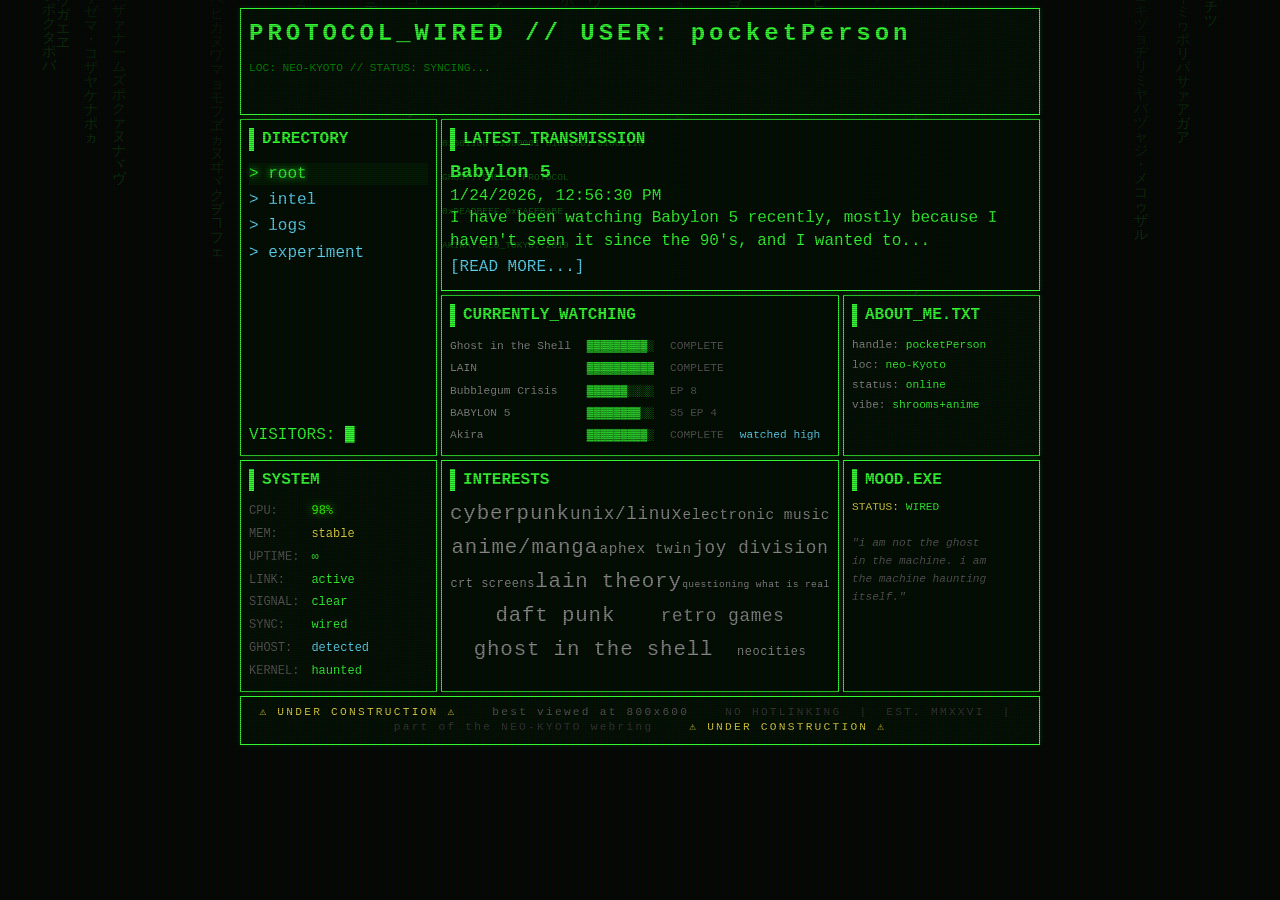
<file: index.html>
<!DOCTYPE html>
<html lang="en">

<head>
  <meta charset="UTF-8">
  <meta name="viewport" content="width=device-width, initial-scale=1.0">
  <title>POCKET DIMENSION</title>
  <link href="css/style.css" rel="stylesheet" type="text/css" media="all">
  <link href="css/index.css" rel="stylesheet" type="text/css" media="all">
</head>

<body data-log-path="logs/log.json">
  <!-- Matrix Rain Background -->
  <canvas id="matrix-canvas"></canvas>

  <!-- CRT Monitor Effects -->
  <div class="crt-overlay"></div>

  <div class="bento-container">
    <header class="card noise">
      <h1
        class="glitch neon-pulse"
        data-text="PROTOCOL_WIRED // USER: pocketPerson"
      >
        PROTOCOL_WIRED // USER: pocketPerson
      </h1>
      <p class="status-bar">
        LOC: NEO-KYOTO // STATUS: <span class="blink">SYNCING...</span>
      </p>
      <div class="timezone-class" id="timezone-container">
        <!-- Timezones will be dynamically inserted here -->
      </div>
    </header>

    <nav class="card hologram">
      <h2>DIRECTORY</h2>
      <div class="navDiv">
        <ul>
          <li><a class="chromatic nav-active" href="./">> root</a></li>
          <li><a class="chromatic" href="intel/">> intel</a></li>
          <li><a class="chromatic" href="logs/">> logs</a></li>
          <li><a class="chromatic" href="experiment/">> experiment</a></li>
        </ul>
      </div>
      <div class="nav-footer">
        <p>
          VISITORS: <span class="views terminal-cursor"></span>
        </p>
      </div>
    </nav>

    <main class="card distortion">
      <div class="data-stream">
        <div class="data-line">01001100 01000001 01001001 01001110</div>
        <div class="data-line">GHOST::SHELL::PROTOCOL</div>
        <div class="data-line">0xDEADBEEF 0xCAFEBABE</div>
        <div class="data-line">AKIRA::NEO_TOKYO::2019</div>
      </div>
      <h2>LATEST_TRANSMISSION</h2>
      <h3 id="title">placeholder title</h3>
      <p id="date">current day</p>
      <p id="content">placeholder text</p>
      <a href="logs/" class="neon-pulse">[READ MORE...]</a>
    </main>

    <div class="card wide-box hologram">
      <h2>CURRENTLY_WATCHING</h2>
      <div class="watch-list" id="watching-content"></div>
    </div>

    <div class="card small-box noise">
      <h2>ABOUT_ME.TXT</h2>
      <p class="about-text" id="about-content"></p>
    </div>

    <div class="card small-box noise">
      <h2>SYSTEM</h2>
      <div class="system-card-body" id="system-content"></div>
    </div>

    <div class="card wide-box hologram">
      <h2>INTERESTS</h2>
      <div class="interests-list" id="interests-content"></div>
    </div>

    <div class="card small-box distortion">
      <h2>MOOD.EXE</h2>
      <p class="mood-text" id="mood-content"></p>
    </div>

    <div class="card noise footer-bar">
      <span class="blink text-warning">⚠ UNDER CONSTRUCTION ⚠</span>
      &nbsp;&nbsp; best viewed at 800x600 &nbsp;&nbsp;
      <span class="text-dimmer">NO HOTLINKING &nbsp;|&nbsp; EST. MMXXVI &nbsp;|&nbsp; part of the NEO-KYOTO webring</span>
      &nbsp;&nbsp; <span class="blink text-warning">⚠ UNDER CONSTRUCTION ⚠</span>
    </div>

  </div>
  <script src="code/script.js"></script>
  <script>
    document.addEventListener('DOMContentLoaded', () => {
      hitcount();
      updateTimezoneSlider();
      window.setInterval(updateTimezoneSlider, TIMEZONE_DELAY_MS);
      initMatrixRain();
      triggerRandomGlitch();
      mainPageLog();
      initProfile();
    });
  </script>
</body>

</html>
</file>
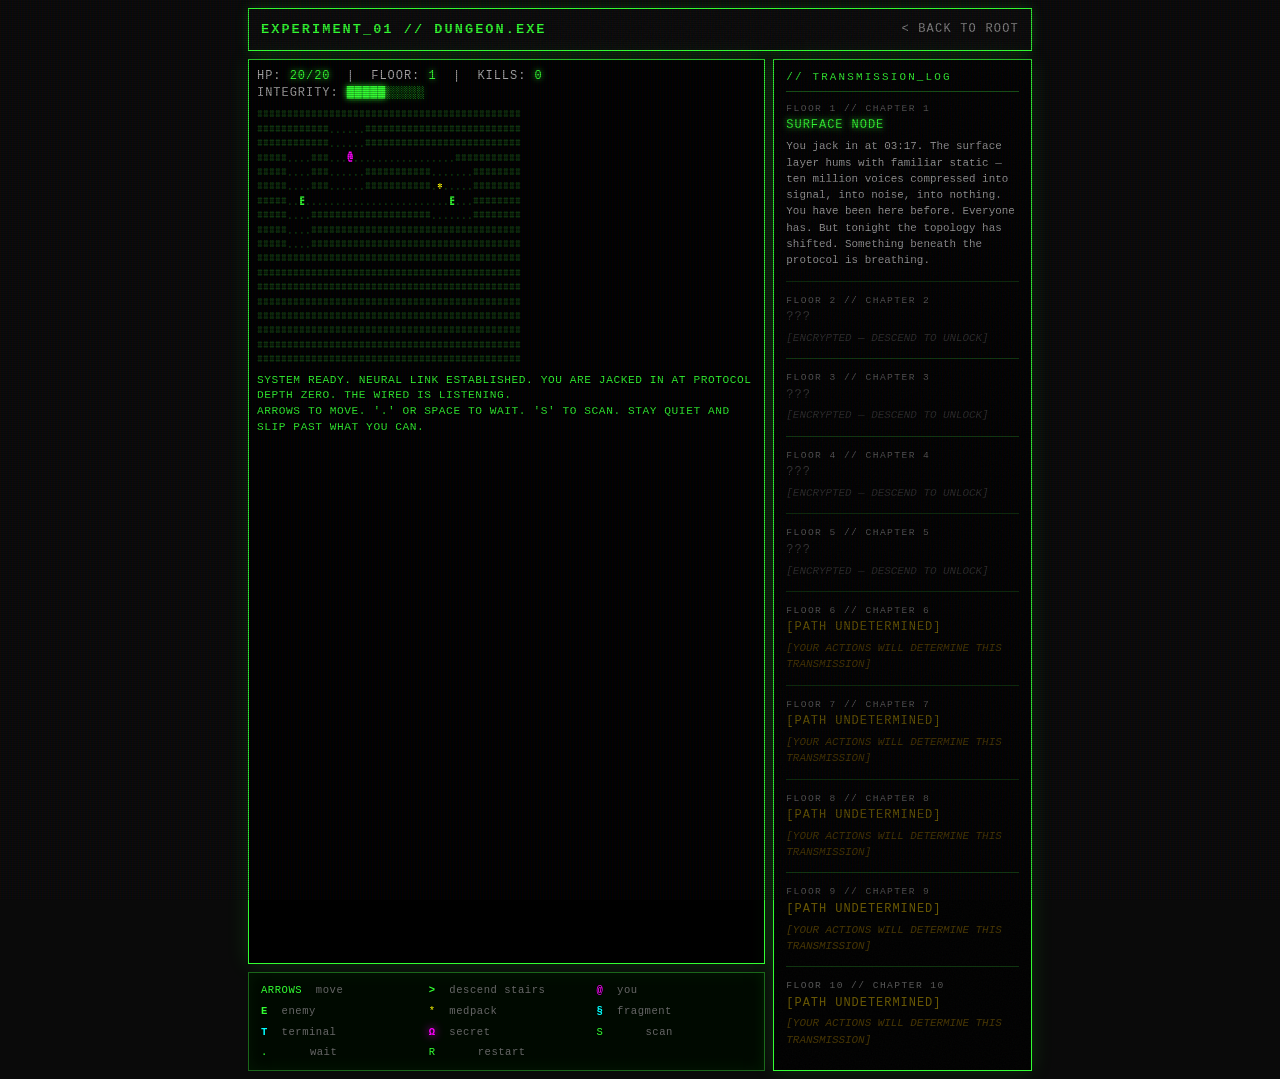
<file: experiment/index.html>
<!DOCTYPE html>
<html lang="en">

<head>
  <meta charset="UTF-8">
  <meta name="viewport" content="width=device-width, initial-scale=1.0">
  <title>POCKET DIMENSION // EXPERIMENT</title>
  <link rel="preconnect" href="https://fonts.googleapis.com">
  <link href="https://fonts.googleapis.com/css2?family=VT323&display=swap" rel="stylesheet">
  <link href="../css/style.css" rel="stylesheet" type="text/css" media="all">
  <link href="style.css" rel="stylesheet" type="text/css" media="all">
</head>

<body>
  <canvas id="matrix-canvas"></canvas>
  <div class="crt-overlay"></div>

  <div class="wrapper">
    <header class="noise">
      <h1
        class="glitch neon-pulse"
        data-text="EXPERIMENT_01 // DUNGEON.EXE"
      >EXPERIMENT_01 // DUNGEON.EXE</h1>
      <a class="chromatic" href="../">&lt; BACK TO ROOT</a>
    </header>

    <div class="main-row">
      <div class="game-panel">
        <div id="stats">
          HP: <span id="hp">20/20</span> &nbsp;|&nbsp;
          FLOOR: <span id="floor-count">1</span> &nbsp;|&nbsp;
          KILLS: <span id="kills">0</span><br>
          INTEGRITY: <span id="integrity-bar">█████░░░░░</span>
        </div>
        <pre id="game-map"></pre>
        <div id="log">SYSTEM READY. USE ARROW KEYS TO NAVIGATE.</div>
      </div>

      <div class="help-panel hologram">
        <div><span>ARROWS</span> &nbsp;move</div>
        <div><span class="help-stairs">&gt;</span> &nbsp;descend stairs</div>
        <div><span class="help-player">@</span> &nbsp;you</div>
        <div><span class="help-enemy">E</span> &nbsp;enemy</div>
        <div><span class="help-medpack">*</span> &nbsp;medpack</div>
        <div><span class="help-fragment">§</span> &nbsp;fragment</div>
        <div><span class="help-fragment">T</span> &nbsp;terminal</div>
        <div><span class="help-secret">Ω</span> &nbsp;secret</div>
        <div><span>S</span> &nbsp;scan</div>
        <div><span>.</span> &nbsp;wait</div>
        <div><span>R</span> &nbsp;restart</div>
      </div>

      <div class="story-panel noise" id="story-panel">
        <div class="story-header">// TRANSMISSION_LOG</div>
        <div id="story-chapters"></div>
      </div>
    </div>
  </div>

  <script src="../code/script.js"></script>
  <script>
    document.addEventListener('DOMContentLoaded', () => {
      initMatrixRain();
      triggerRandomGlitch();
    });
  </script>
  <script src="rogue.js"></script>
</body>

</html>
</file>
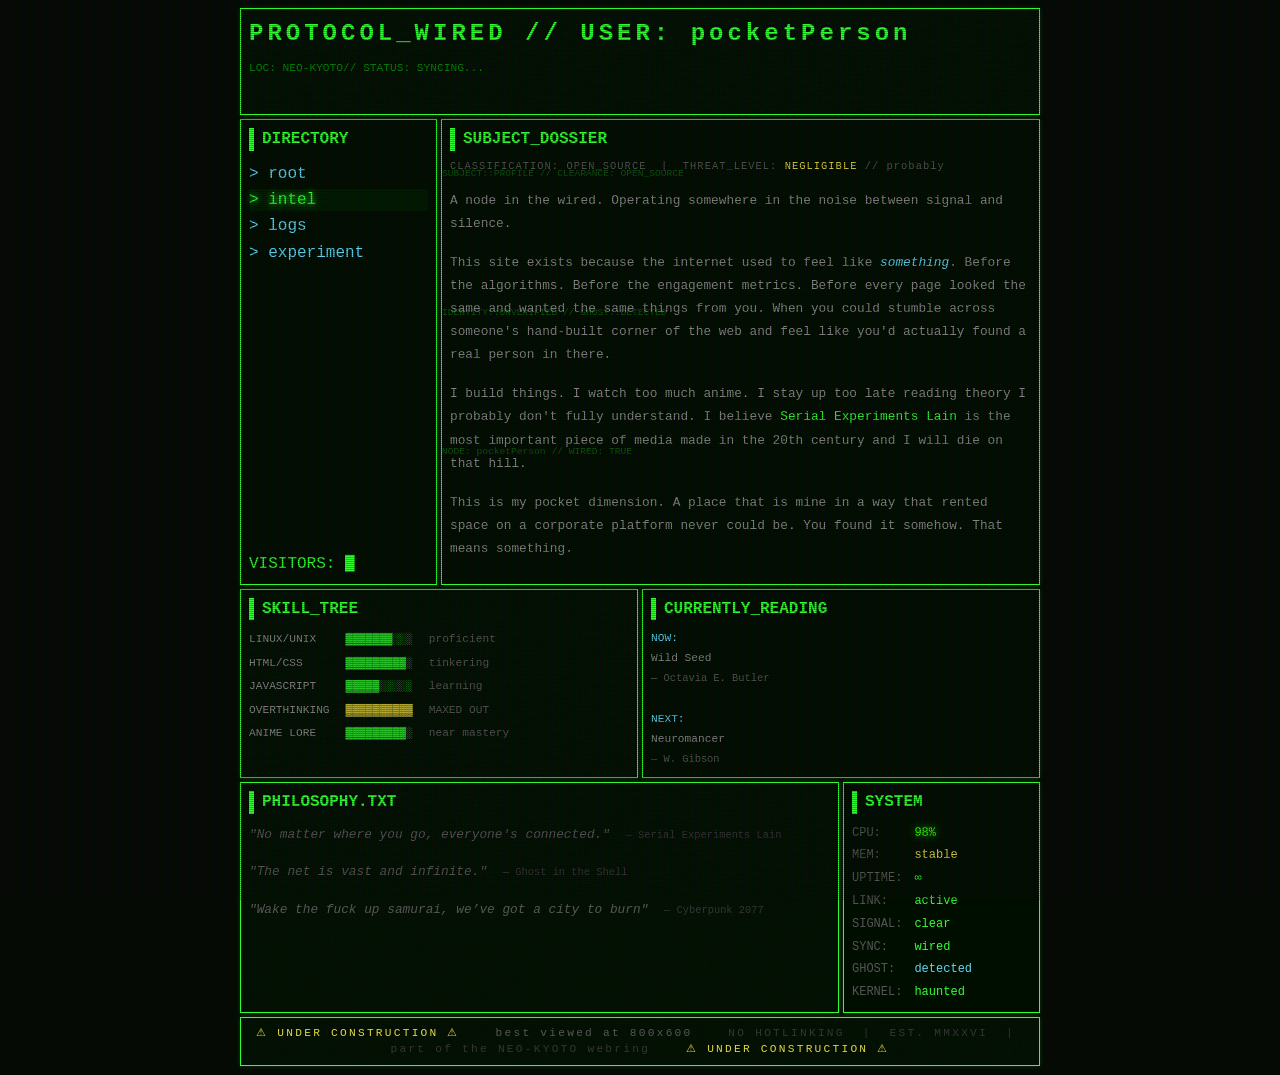
<file: intel/index.html>
<!DOCTYPE html>
<html lang="en">

<head>
  <meta charset="UTF-8">
  <meta name="viewport" content="width=device-width, initial-scale=1.0">
  <title>POCKET DIMENSION // INTEL</title>
  <link href="../css/style.css" rel="stylesheet" type="text/css" media="all">
  <link href="style.css" rel="stylesheet" type="text/css" media="all">
</head>

<body data-intel-path="intel.json" data-profile-path="../data.json">
  <!-- Matrix Rain Background -->
  <canvas id="matrix-canvas"></canvas>

  <!-- CRT Monitor Effects -->
  <div class="crt-overlay"></div>

  <div class="bento-container">

    <header class="card noise">
      <h1
        class="glitch neon-pulse"
        data-text="PROTOCOL_WIRED // USER: pocketPerson"
      >
        PROTOCOL_WIRED // USER: pocketPerson
      </h1>
      <p class="status-bar">
        LOC: NEO-KYOTO// STATUS: <span class="blink">SYNCING...</span>
      </p>
      <div class="timezone-class" id="timezone-container">
        <!-- Timezones will be dynamically inserted here -->
      </div>
    </header>

    <nav class="card hologram">
      <h2>DIRECTORY</h2>
      <div class="navDiv">
        <ul>
          <li><a class="chromatic" href="../">> root</a></li>
          <li><a class="chromatic nav-active" href="../intel/">> intel</a></li>
          <li><a class="chromatic" href="../logs/">> logs</a></li>
          <li><a class="chromatic" href="../experiment/">> experiment</a></li>
        </ul>
      </div>
      <div class="nav-footer">
        <p>
          VISITORS: <span class="views terminal-cursor"></span>
        </p>
      </div>
    </nav>

    <main class="card distortion">
      <div class="data-stream">
        <div class="data-line">SUBJECT::PROFILE // CLEARANCE: OPEN_SOURCE</div>
        <div class="data-line">IDENTITY::UNVERIFIED // GHOST::DETECTED</div>
        <div class="data-line">NODE: pocketPerson // WIRED: TRUE</div>
      </div>
      <h2>SUBJECT_DOSSIER</h2>
      <p class="dossier-meta" id="dossier-meta"></p>
      <div id="dossier-body"></div>
    </main>

    <div class="card wide-box noise">
      <h2>SKILL_TREE</h2>
      <div class="skill-list" id="skill-list"></div>
    </div>

    <div class="card wide-box hologram">
      <h2>CURRENTLY_READING</h2>
      <div class="reading-list" id="reading-list"></div>
    </div>

    <div class="card noise philosophy-card">
      <h2>PHILOSOPHY.TXT</h2>
      <div class="philosophy-content" id="philosophy-content"></div>
    </div>

    <div class="card small-box hologram">
      <h2>SYSTEM</h2>
      <div class="system-card-body" id="system-content"></div>
    </div>

    <div class="card noise footer-bar">
      <span class="blink text-warning">⚠ UNDER CONSTRUCTION ⚠</span>
      &nbsp;&nbsp; best viewed at 800x600 &nbsp;&nbsp;
      <span class="text-dimmer">NO HOTLINKING &nbsp;|&nbsp; EST. MMXXVI &nbsp;|&nbsp; part of the NEO-KYOTO webring</span>
      &nbsp;&nbsp; <span class="blink text-warning">⚠ UNDER CONSTRUCTION ⚠</span>
    </div>

  </div>
  <script src="../code/script.js"></script>
  <script>
    document.addEventListener('DOMContentLoaded', () => {
      hitcount();
      updateTimezoneSlider();
      window.setInterval(updateTimezoneSlider, TIMEZONE_DELAY_MS);
      initMatrixRain();
      triggerRandomGlitch();
      initIntel();
      initSystem();
    });
  </script>
</body>

</html>
</file>
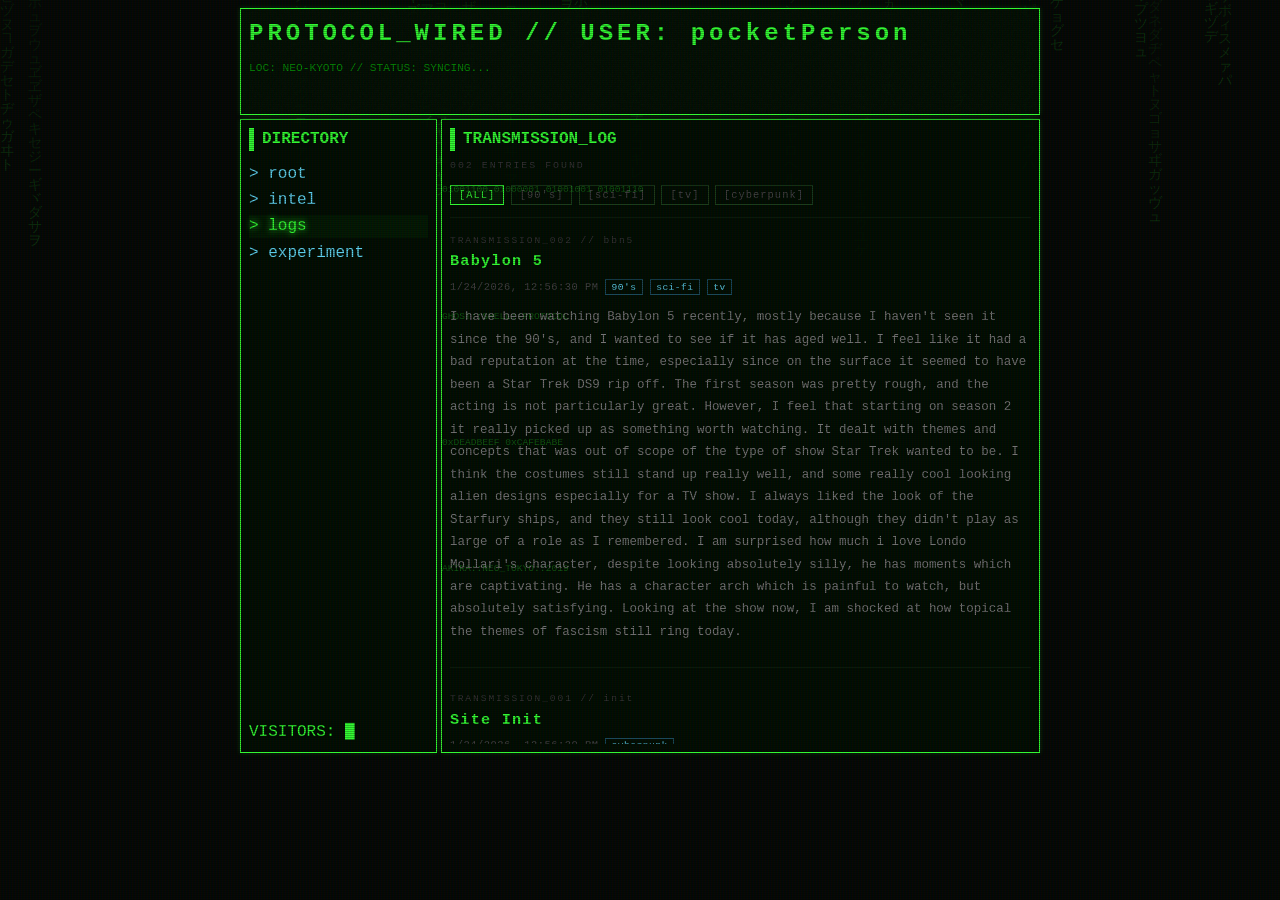
<file: logs/index.html>
<!DOCTYPE html>
<html lang="en">

<head>
  <meta charset="UTF-8">
  <meta name="viewport" content="width=device-width, initial-scale=1.0">
  <title>POCKET DIMENSION</title>
  <link href="../css/style.css" rel="stylesheet" type="text/css" media="all">
  <link href="style.css" rel="stylesheet" type="text/css" media="all">
</head>

<body data-log-path="log.json">
  <!-- Matrix Rain Background -->
  <canvas id="matrix-canvas"></canvas>

  <!-- CRT Monitor Effects -->
  <div class="crt-overlay"></div>

  <div class="bento-container">
    <header class="card noise">
      <h1
        class="glitch neon-pulse"
        data-text="PROTOCOL_WIRED // USER: pocketPerson"
      >
        PROTOCOL_WIRED // USER: pocketPerson
      </h1>
      <p class="status-bar">
        LOC: NEO-KYOTO // STATUS: <span class="blink">SYNCING...</span>
      </p>
      <div class="timezone-class" id="timezone-container">
        <!-- Timezones will be dynamically inserted here -->
      </div>
    </header>

    <nav class="card hologram">
      <h2>DIRECTORY</h2>
      <div class="navDiv">
        <ul>
          <li><a class="chromatic" href="../">> root</a></li>
          <li><a class="chromatic" href="../intel/">> intel</a></li>
          <li><a class="chromatic nav-active" href="../logs/">> logs</a></li>
          <li><a class="chromatic" href="../experiment/">> experiment</a></li>
        </ul>
      </div>
      <div
        class="nav-footer"
      >
        <p>
          VISITORS: <span class="views terminal-cursor"></span>
        </p>
      </div>
    </nav>

    <main class="card distortion">
      <div class="data-stream">
        <div class="data-line">01001100 01000001 01001001 01001110</div>
        <div class="data-line">GHOST::SHELL::PROTOCOL</div>
        <div class="data-line">0xDEADBEEF 0xCAFEBABE</div>
        <div class="data-line">AKIRA::NEO_TOKYO::2019</div>
      </div>
      <h2>TRANSMISSION_LOG</h2>
      <div id="logs"></div>
    </main>
  </div>
  <script src="../code/script.js"></script>
  <script>
    document.addEventListener('DOMContentLoaded', () => {
      hitcount();
      updateTimezoneSlider();
      window.setInterval(updateTimezoneSlider, TIMEZONE_DELAY_MS);
      initMatrixRain();
      triggerRandomGlitch();
      logPage();
    });
  </script>
</body>

</html>
</file>
<file: css/style.css>
:root {
  --background-color: #050a05;
  --text-color: #32ff32;
  --text-color-rgb: 50, 255, 50;
  --accent-color: #5fd7f5;
  --off-color: #e6d840;
  --error: #d40f9f;
}

* {
  box-sizing: border-box;
  margin: 0;
  padding: 0;
}

body {
  background-color: var(--background-color);
  color: var(--text-color);
  font-family: 'Courier New', Courier, monospace;
  padding: 0.5rem;
  line-height: 1.4;
}

h1 {
  font-size: 1.5rem;
  letter-spacing: 4px;
}

h2 {
  font-size: 1rem;
  margin-bottom: 0.5rem;
  border-left: 5px solid var(--text-color);
  padding-left: 0.5rem;
}

a {
  color: var(--accent-color);
  text-decoration: none;
  display: block;
  margin: 0.25rem 0;
}

a:hover {
  background: var(--text-color);
  color: var(--background-color);
}

button {
  background-color: transparent;
  color: var(--accent-color);
  border: none;
  padding: 0.25rem;
  transition: 0.5s;
  cursor: pointer;
}

button:hover {
  background-color: var(--accent-color);
  color: var(--background-color);
  transition: 0.25s;
}

ul {
  list-style-type: none;
}

/* --- BENTO GRID LAYOUT --- */

.bento-container {
  display: grid;
  grid-template-columns: repeat(4, 1fr);
  grid-template-rows: auto;
  gap: 0.25rem;
  max-width: 800px;
  margin: 0 auto;
}

/* --- CARD --- */

.card {
  background: rgba(0, 15, 0, 0.9);
  border: 1px solid var(--text-color);
  position: relative;
  overflow: hidden;
  box-shadow: 0 0 5px rgba(var(--text-color-rgb), 0.2);
  transition: transform 0.2s ease;
  padding: 0.5rem;
}

.card:hover {
  transform: scale(1.01);
  background: rgba(0, 30, 0, 0.95);
  box-shadow:
    0 0 10px rgba(var(--text-color-rgb), 0.4),
    0 0 20px rgba(var(--text-color-rgb), 0.2),
    inset 0 0 20px rgba(var(--text-color-rgb), 0.1);
}

.card::before {
  content: "";
  position: absolute;
  top: 0;
  left: 0;
  right: 0;
  bottom: 0;
  border: 1px solid var(--text-color);
  opacity: 0;
  pointer-events: none;
}

.card:hover::before {
  animation: glitch-border 0.3s infinite;
  opacity: 1;
}

@keyframes glitch-border {
  0%   { transform: translate(0); }
  20%  { transform: translate(-3px, 2px); color: #fff; }
  40%  { transform: translate(3px, -2px); }
  60%  { transform: translate(-1px, -1px); }
  80%  { transform: translate(2px, 2px); }
  100% { transform: translate(0); }
}

/* --- GRID AREAS --- */

header {
  grid-column: span 4;
}

nav {
  grid-column: span 1;
  grid-row: span 3;
  display: flex;
  flex-direction: column;
}

.nav-footer {
  margin-top: auto;
}

a.nav-active {
  color: var(--text-color);
  text-shadow: 0 0 6px var(--text-color);
  background: rgba(var(--text-color-rgb), 0.05);
}

main {
  grid-column: span 3;
  grid-row: span 3;
}

.small-box {
  grid-column: span 1;
}

.wide-box {
  grid-column: span 2;
}

/* --- UTILITY --- */

.blink {
  animation: blinker 1s linear infinite;
}

@keyframes blinker {
  50% { opacity: 0; }
}

.status-bar {
  font-size: 0.7rem;
  color: #008800;
  margin-top: 10px;
}

/* --- TIMEZONE SLIDER --- */

.timezone-class {
  width: 100%;
  height: 30px;
  overflow: hidden;
  background: transparent;
  color: var(--text-color);
  font-family: monospace;
  padding: 10px 0;
  position: relative;
  display: flex;
  align-items: center;
  justify-content: center;
}

.timezone-slide {
  position: absolute;
  white-space: nowrap;
  animation: slide-timezone 3s ease-in-out;
  opacity: 0;
}

.timezone-slide.active {
  animation: slide-timezone 3s ease-in-out forwards;
}

@keyframes slide-timezone {
  0%   { transform: translateX(100%);  opacity: 0; }
  15%  { opacity: 1; }
  50%  { transform: translateX(0);     opacity: 1; }
  85%  { opacity: 1; }
  100% { transform: translateX(-100%); opacity: 0; }
}

/* --- MATRIX RAIN --- */

#matrix-canvas {
  position: fixed;
  top: 0;
  left: 0;
  width: 100%;
  height: 100%;
  z-index: -1;
  opacity: 0.15;
  pointer-events: none;
}

/* --- CRT OVERLAY --- */

.crt-overlay {
  position: fixed;
  top: 0;
  left: 0;
  width: 100%;
  height: 100%;
  pointer-events: none;
  z-index: 1000;
  background:
    linear-gradient(rgba(18, 16, 16, 0) 50%, rgba(0, 0, 0, 0.25) 50%),
    linear-gradient(90deg, rgba(255, 0, 0, 0.06), rgba(0, 255, 0, 0.02), rgba(0, 0, 255, 0.06));
  background-size: 100% 2px, 3px 100%;
  animation: flicker 0.15s infinite;
}

@keyframes flicker {
  0%   { opacity: 0.27861; }
  5%   { opacity: 0.34769; }
  10%  { opacity: 0.23604; }
  15%  { opacity: 0.90626; }
  20%  { opacity: 0.18128; }
  25%  { opacity: 0.83891; }
  30%  { opacity: 0.65583; }
  35%  { opacity: 0.67807; }
  40%  { opacity: 0.26559; }
  45%  { opacity: 0.84693; }
  50%  { opacity: 0.96019; }
  55%  { opacity: 0.08594; }
  60%  { opacity: 0.20313; }
  65%  { opacity: 0.71988; }
  70%  { opacity: 0.53455; }
  75%  { opacity: 0.37288; }
  80%  { opacity: 0.71428; }
  85%  { opacity: 0.70419; }
  90%  { opacity: 0.7003;  }
  95%  { opacity: 0.36108; }
  100% { opacity: 0.24387; }
}

/* --- GLITCH TEXT --- */

.glitch {
  position: relative;
  animation: glitch-skew 3s infinite;
}

.glitch::before,
.glitch::after {
  content: attr(data-text);
  position: absolute;
  top: 0;
  left: 0;
  width: 100%;
  height: 100%;
}

.glitch::before {
  left: 2px;
  text-shadow: -2px 0 #ff00ff;
  clip: rect(44px, 450px, 56px, 0);
  animation: glitch-anim 5s infinite linear alternate-reverse;
}

.glitch::after {
  left: -2px;
  text-shadow: -2px 0 #ff00ff, 2px 2px #ff00ff;
  clip: rect(44px, 450px, 56px, 0);
  animation: glitch-anim2 3s infinite linear alternate-reverse;
}

@keyframes glitch-anim {
  0%   { clip: rect(31px,  9999px,  94px, 0); }
  10%  { clip: rect(112px, 9999px,  76px, 0); }
  20%  { clip: rect(85px,  9999px, 140px, 0); }
  30%  { clip: rect(120px, 9999px,  34px, 0); }
  40%  { clip: rect(26px,  9999px,  81px, 0); }
  50%  { clip: rect(68px,  9999px, 105px, 0); }
  60%  { clip: rect(15px,  9999px, 125px, 0); }
  70%  { clip: rect(95px,  9999px,  47px, 0); }
  80%  { clip: rect(54px,  9999px,  18px, 0); }
  90%  { clip: rect(38px,  9999px,  99px, 0); }
  100% { clip: rect(71px,  9999px,  62px, 0); }
}

@keyframes glitch-anim2 {
  0%   { clip: rect(65px,  9999px, 119px, 0); }
  10%  { clip: rect(52px,  9999px,  36px, 0); }
  20%  { clip: rect(79px,  9999px, 108px, 0); }
  30%  { clip: rect(2px,   9999px,  91px, 0); }
  40%  { clip: rect(44px,  9999px,   6px, 0); }
  50%  { clip: rect(103px, 9999px,  77px, 0); }
  60%  { clip: rect(21px,  9999px, 133px, 0); }
  70%  { clip: rect(86px,  9999px,  59px, 0); }
  80%  { clip: rect(39px,  9999px,  15px, 0); }
  90%  { clip: rect(96px,  9999px, 122px, 0); }
  100% { clip: rect(13px,  9999px,  84px, 0); }
}

@keyframes glitch-skew {
  0%   { transform: skew(0deg); }
  10%  { transform: skew(0deg); }
  11%  { transform: skew(-2deg); }
  12%  { transform: skew(0deg); }
  20%  { transform: skew(0deg); }
  21%  { transform: skew(1deg); }
  22%  { transform: skew(0deg); }
  100% { transform: skew(0deg); }
}

/* --- NEON PULSE --- */

.neon-pulse {
  animation: neon-glow 2s ease-in-out infinite alternate;
}

@keyframes neon-glow {
  from {
    text-shadow:
      0 0 5px var(--text-color),
      0 0 10px var(--text-color),
      0 0 15px var(--text-color),
      0 0 20px #00ff00,
      0 0 35px #00ff00;
  }
  to {
    text-shadow:
      0 0 10px var(--text-color),
      0 0 20px var(--text-color),
      0 0 30px var(--text-color),
      0 0 40px #00ff00,
      0 0 70px #00ff00,
      0 0 80px #00ff00;
  }
}

/* --- DATA STREAM --- */

.data-stream {
  position: absolute;
  top: 0;
  left: 0;
  width: 100%;
  height: 100%;
  overflow: hidden;
  pointer-events: none;
  opacity: 0.3;
}

.data-line {
  position: absolute;
  font-size: 0.6rem;
  color: var(--text-color);
  white-space: nowrap;
  animation: stream-flow 8s linear infinite;
}

@keyframes stream-flow {
  0%   { transform: translateX(-100%); opacity: 0; }
  10%  { opacity: 1; }
  90%  { opacity: 1; }
  100% { transform: translateX(100%);  opacity: 0; }
}

/* --- CHROMATIC ABERRATION --- */

.chromatic:hover {
  animation: chromatic-aberration 0.3s ease-in-out;
}

@keyframes chromatic-aberration {
  0%, 100% { text-shadow: 0 0 0 transparent; }
  25%       { text-shadow: -2px 0 #ff00ff, 2px 0 #00ffff; }
  50%       { text-shadow: -3px 0 #ff00ff, 3px 0 #00ffff; }
  75%       { text-shadow: -2px 0 #ff00ff, 2px 0 #00ffff; }
}

/* --- DISTORTION --- */

.distortion {
  animation: distort 10s ease-in-out infinite;
}

@keyframes distort {
  0%, 100% { filter: hue-rotate(0deg); }
  50%       { filter: hue-rotate(5deg); }
}

/* --- DIGITAL NOISE --- */

.noise {
  position: relative;
}

.noise::before {
  content: "";
  position: absolute;
  top: 0;
  left: 0;
  width: 100%;
  height: 100%;
  background-image: url("data:image/svg+xml,%3Csvg viewBox='0 0 200 200' xmlns='http://www.w3.org/2000/svg'%3E%3Cfilter id='noiseFilter'%3E%3CfeTurbulence type='fractalNoise' baseFrequency='0.9' numOctaves='3' stitchTiles='stitch'/%3E%3C/filter%3E%3Crect width='100%25' height='100%25' filter='url(%23noiseFilter)'/%3E%3C/svg%3E");
  opacity: 0.03;
  pointer-events: none;
  animation: noise-anim 0.2s infinite;
}

@keyframes noise-anim {
  0%, 100% { transform: translate(0, 0); }
  10%  { transform: translate(-5%, -5%); }
  20%  { transform: translate(-10%, 5%); }
  30%  { transform: translate(5%, -10%); }
  40%  { transform: translate(-5%, 15%); }
  50%  { transform: translate(-10%, 5%); }
  60%  { transform: translate(15%, 0); }
  70%  { transform: translate(0, 10%); }
  80%  { transform: translate(-15%, 0); }
  90%  { transform: translate(10%, 5%); }
}

/* --- HOLOGRAM --- */

.hologram {
  position: relative;
  animation: hologram-flicker 4s ease-in-out infinite;
}

@keyframes hologram-flicker {
  0%, 100% { opacity: 1; }
  50%  { opacity: 0.8; }
  51%  { opacity: 1; }
  52%  { opacity: 0.9; }
  53%  { opacity: 1; }
}

/* --- VAPOR PULSE --- */

.vapor-pulse {
  color: #33ff00;
  font-family: monospace;
  font-size: 2rem;
  text-shadow: 0 0 8px rgba(51, 255, 0, 0.8);
  animation: liquid-bleed 4s infinite ease-in-out;
}

@keyframes liquid-bleed {
  0%, 100% { filter: blur(0px); transform: scale(1);    opacity: 1; }
  50%       { filter: blur(2px); transform: scale(1.02); opacity: 0.8; }
}

/* --- TERMINAL CURSOR --- */

.terminal-cursor::after {
  content: "█";
  animation: cursor-blink 1s step-end infinite;
}

@keyframes cursor-blink {
  50% { opacity: 0; }
}

/* --- DATA STREAM LINE POSITIONS (default: 4-line layout) --- */

.data-stream .data-line:nth-child(1) { top: 10%; animation-delay: 0s; }
.data-stream .data-line:nth-child(2) { top: 30%; animation-delay: 2s; }
.data-stream .data-line:nth-child(3) { top: 50%; animation-delay: 4s; }
.data-stream .data-line:nth-child(4) { top: 70%; animation-delay: 6s; }

/* --- TEXT COLOR UTILITIES --- */

.text-green   { color: var(--text-color); }
.text-accent  { color: var(--accent-color); }
.text-warning { color: var(--off-color); }
.text-dim     { color: #555; }
.text-dimmer  { color: #333; }
.text-muted   { color: #888; }

/* --- FOOTER BAR --- */

.footer-bar {
  grid-column: span 4;
  font-size: 0.7rem;
  color: #555;
  text-align: center;
  padding: 0.5rem;
  letter-spacing: 0.2em;
}

/* --- SYSTEM CARD --- */

.system-card-body {
  display: grid;
  grid-template-columns: max-content 1fr;
  column-gap: 0.75rem;
  font-size: 0.75rem;
  line-height: 1.9;
  align-items: baseline;
}

.system-row {
  display: contents;
}

.system-label {
  color: #555;
}

.system-card-body .vapor-pulse {
  font-size: inherit;
}

/* --- RESPONSIVE --- */

@media (max-width: 640px) {
  .bento-container {
    grid-template-columns: repeat(2, 1fr);
  }

  header        { grid-column: span 2; }
  nav           { grid-column: span 2; grid-row: span 1; }
  main          { grid-column: span 2; grid-row: span 1; }
  .wide-box     { grid-column: span 2; }
  .small-box    { grid-column: span 1; }
  .footer-bar   { grid-column: span 2; }
}
</file>
<file: css/index.css>
/* Root index page styles */

nav {
  grid-row: span 4;
}


.watch-list {
  display: grid;
  grid-template-columns: max-content max-content max-content 1fr;
  column-gap: 1rem;
  font-size: 0.7rem;
  line-height: 2;
  align-items: baseline;
}

.watch-row {
  display: contents;
}

.watch-title { color: #888; }
.watch-label { color: #555; }

.mood-text {
  color: var(--off-color);
  font-size: 0.7rem;
  line-height: 1.6;
}

.mood-quote {
  color: #555;
}

.about-text {
  font-size: 0.7rem;
  line-height: 1.8;
  color: #888;
}

.interests-list {
  display: flex;
  flex-wrap: wrap;
  justify-content: space-evenly;
  align-items: baseline;
  gap: 0.3rem 0;
  color: #888;
}

.interest-tag {
  letter-spacing: 0.04em;
}

.interest-tag:hover {
  color: #5fd7f5;
}
</file>
<file: experiment/style.css>
:root {
  --green: #32ff32;
  --green-dim: #1a661a;
  --green-dark: #0d330d;
  --cyan: #5fd7f5;
  --magenta: #f0f;
  --bg: #0a0a0a;
}

/* --- Layout --- */

body {
  background-color: var(--bg);
  color: var(--green);
  font-family: "Courier New", monospace;
  min-height: 100vh;
  display: flex;
  flex-direction: column;
  align-items: center;
  padding: 8px;
}

.wrapper {
  position: relative;
  z-index: 2;
  width: 100%;
  max-width: 784px;
  display: flex;
  flex-direction: column;
  gap: 8px;
}

/* --- Header --- */

header {
  border: 1px solid var(--green);
  padding: 8px 12px;
  display: flex;
  justify-content: space-between;
  align-items: center;
  box-shadow: 0 0 12px rgba(50, 255, 50, 0.2);
}

header h1 {
  font-size: 0.85rem;
  letter-spacing: 0.15em;
}

header a {
  color: #888;
  font-size: 0.75rem;
  letter-spacing: 0.1em;
  transition: color 0.2s;
  background: none;
}

header a:hover {
  color: var(--green);
  background: none;
}

/* --- Main row --- */

.main-row {
  display: grid;
  grid-template-columns: 2fr 1fr;
  grid-template-rows: minmax(0, 1fr) auto;
  gap: 8px;
  min-height: 60vh;
  max-width: 800px;
  align-items: stretch;
}

.game-panel {
  grid-column: 1;
  grid-row: 1;
}

.story-panel {
  grid-column: 2;
  grid-row: 1 / 3;
  min-height: 0;
}

/* --- Game panel --- */

.game-panel {
  border: 1px solid var(--green);
  background: #000;
  padding: 8px;
  box-shadow: 0 0 20px rgba(50, 255, 50, 0.15);
  min-height: 0;
  display: flex;
  flex-direction: column;
}

#stats {
  font-size: 0.75rem;
  color: #aaa;
  margin-bottom: 6px;
  letter-spacing: 0.08em;
}

#stats span {
  color: var(--green);
  text-shadow: 0 0 6px var(--green);
}

#game-map {
  font-family: 'VT323', 'Courier New', monospace;
  background: #000;
  color: var(--green-dark);
  line-height: 1;
  user-select: none;
  font-size: 0.9rem;
  overflow-x: auto;
  overflow-y: hidden;
  min-height: 10lh;
  white-space: pre;
}

#log {
  margin-top: 6px;
  font-size: 0.7rem;
  color: var(--green);
  letter-spacing: 0.05em;
  flex: 1;
  min-height: 0;
  overflow-y: scroll;
  overflow-wrap: break-word;
  word-break: break-word;
  scrollbar-width: thin;
  scrollbar-color: var(--green-dim) transparent;
}

#log::-webkit-scrollbar { width: 4px; }
#log::-webkit-scrollbar-track { background: #000; }
#log::-webkit-scrollbar-thumb { background: var(--green-dim); }

#integrity-bar {
  letter-spacing: 0.05em;
}

/* --- Help panel --- */

.help-panel {
  grid-column: 1;
  grid-row: 2;
  border: 1px solid var(--green-dim);
  padding: 10px 12px;
  font-size: 0.66rem;
  color: #666;
  letter-spacing: 0.05em;
  display: grid;
  grid-template-columns: repeat(3, minmax(0, 1fr));
  gap: 6px 12px;
  align-content: start;
  background: rgba(0, 10, 0, 0.92);
  box-shadow: inset 0 0 16px rgba(50, 255, 50, 0.06);
  min-height: 5rem;
}

.help-panel > div {
  min-width: 0;
  white-space: nowrap;
}

.help-panel span:not([class]) {
  color: var(--green);
  display: inline-block;
  min-width: 2.2rem;
}

.help-player   { color: var(--magenta); font-weight: bold; }
.help-stairs   { color: var(--green); font-weight: bold; }
.help-enemy    { color: var(--green); font-weight: bold; }
.help-medpack  { color: #ffff00; }
.help-fragment { color: #00ffff; font-weight: bold; }
.help-secret   { color: var(--magenta); font-weight: bold; text-shadow: 0 0 8px var(--magenta); }

/* --- Story panel --- */

.story-panel {
  border: 1px solid var(--green);
  background: #000;
  padding: 10px 12px;
  overflow-y: auto;
  box-shadow: 0 0 20px rgba(50, 255, 50, 0.15);
  scrollbar-width: thin;
  scrollbar-color: var(--green-dim) transparent;
  /* grid placement in .main-row above */
}

.story-panel::-webkit-scrollbar { width: 4px; }
.story-panel::-webkit-scrollbar-track { background: #000; }
.story-panel::-webkit-scrollbar-thumb { background: var(--green-dim); }

.story-header {
  font-size: 0.68rem;
  letter-spacing: 0.2em;
  color: var(--green);
  border-bottom: 1px solid var(--green-dim);
  padding-bottom: 6px;
  margin-bottom: 10px;
}

/* --- Chapters --- */

.chapter {
  margin-bottom: 12px;
  padding-bottom: 12px;
  border-bottom: 1px solid var(--green-dark);
}

.chapter:last-child { border-bottom: none; margin-bottom: 0; }

.chapter-label {
  font-size: 0.6rem;
  color: #555;
  letter-spacing: 0.15em;
  margin-bottom: 2px;
}

.chapter-title {
  font-size: 0.75rem;
  color: var(--green);
  letter-spacing: 0.08em;
  margin-bottom: 4px;
}

.chapter-body {
  font-size: 0.68rem;
  color: #777;
  line-height: 1.5;
}

.chapter.locked .chapter-title { color: #333; }
.chapter.locked .chapter-body  { color: #2a2a2a; font-style: italic; }

.chapter.current .chapter-title {
  color: var(--green);
  text-shadow: 0 0 6px var(--green);
}
.chapter.current .chapter-body { color: #999; }

.chapter.classified .chapter-label { color: #600; }
.chapter.classified .chapter-title { color: #922; font-style: italic; }
.chapter.classified .chapter-body  { color: #511; font-style: italic; }

.chapter.undetermined .chapter-title { color: #665500; }
.chapter.undetermined .chapter-body  { color: #443300; font-style: italic; }

/* --- Portal tile --- */

.omega-tile {
  color: var(--magenta);
  font-weight: bold;
  animation: omega-pulse 1.2s ease-in-out infinite alternate;
}

@keyframes omega-pulse {
  from { text-shadow: 0 0 4px var(--magenta); }
  to   { text-shadow: 0 0 16px var(--magenta), 0 0 30px var(--magenta); }
}

@media (max-width: 640px) {
  .main-row {
    grid-template-columns: 1fr;
    grid-template-rows: auto auto auto;
  }
  .game-panel {
    grid-column: 1;
    grid-row: 1;
  }
  .help-panel {
    grid-column: 1;
    grid-row: 2;
    grid-template-columns: repeat(2, minmax(0, 1fr));
  }
  .story-panel {
    grid-column: 1;
    grid-row: 3;
    max-height: 280px;
  }
}
</file>
<file: intel/style.css>
/* Intel page styles */

/* Data stream: 3-line layout (overrides shared 4-line default) */
.data-stream .data-line:nth-child(2) { top: 40%; animation-delay: 3s; }
.data-stream .data-line:nth-child(3) { top: 70%; animation-delay: 6s; }

/* Dossier */
.dossier-meta {
  font-size: 0.65rem;
  color: #555;
  margin-bottom: 1rem;
  letter-spacing: 0.1em;
}

.dossier-body {
  font-size: 0.8rem;
  color: #888;
  line-height: 1.8;
  margin-bottom: 1rem;
}

/* Skill tree */
.skill-list {
  display: grid;
  grid-template-columns: max-content max-content 1fr;
  column-gap: 1rem;
  font-size: 0.7rem;
  line-height: 2.1;
  color: #888;
  align-items: baseline;
}

.skill-row {
  display: contents;
}

.skill-name { color: #888; }
.skill-label { color: #555; }

/* Currently reading */
.reading-list {
  font-size: 0.7rem;
  line-height: 1.8;
  color: #888;
}

.reading-author {
  color: #555;
  font-size: 0.65rem;
}

/* Signal / contact */
.signal-list {
  font-size: 0.7rem;
  line-height: 1.9;
  color: #888;
}

.signal-label {
  color: #555;
}

/* Philosophy */
.philosophy-card {
  grid-column: span 3;
}

.philosophy-content {
  font-size: 0.8rem;
  color: #555;
  line-height: 2;
}

.philosophy-quote {
  margin-bottom: 0.75rem;
}

.philosophy-attribution {
  font-size: 0.65rem;
  color: #333;
  margin-left: 0.5rem;
}
</file>
<file: logs/style.css>
/* Log page styles — depends on css/style.css for :root variables */

#logs {
  max-height: 65vh;
  overflow-y: auto;
  scrollbar-width: thin;
  scrollbar-color: #1a3d1a transparent;
}

.log-filter-bar {
  display: flex;
  flex-wrap: wrap;
  gap: 0.4rem;
  margin-bottom: 1rem;
  padding-bottom: 0.75rem;
  border-bottom: 1px solid #0d1f0d;
}

.log-filter-btn {
  font-family: 'Courier New', monospace;
  font-size: 0.65rem;
  letter-spacing: 0.1em;
  color: #444;
  border: 1px solid #1a3d1a;
  background: transparent;
  padding: 0.2rem 0.5rem;
  cursor: pointer;
  transition: color 0.2s, border-color 0.2s, background 0.2s;
}

.log-filter-btn:hover,
.log-filter-btn.active {
  color: var(--text-color);
  border-color: var(--text-color);
  background: rgba(var(--text-color-rgb), 0.06);
}

.log-card {
  margin-bottom: 1.5rem;
  padding-bottom: 1.5rem;
  border-bottom: 1px solid #0d1f0d;
  animation: log-appear 0.35s ease-out both;
}

.log-card:last-child {
  border-bottom: none;
  margin-bottom: 0;
  padding-bottom: 0;
}

.log-card.hidden {
  display: none;
}

@keyframes log-appear {
  from { opacity: 0; transform: translateY(6px); }
  to   { opacity: 1; transform: translateY(0); }
}

.log-card-ref {
  font-size: 0.6rem;
  color: #333;
  letter-spacing: 0.2em;
  margin-bottom: 0.25rem;
}

.log-card-title {
  font-size: 0.95rem;
  color: var(--text-color);
  letter-spacing: 0.08em;
  margin-bottom: 0.4rem;
}

.log-card-meta {
  display: flex;
  align-items: center;
  flex-wrap: wrap;
  gap: 0.4rem;
  margin-bottom: 0.7rem;
  font-size: 0.65rem;
  color: #444;
  letter-spacing: 0.05em;
}

.log-tag {
  color: var(--accent-color);
  border: 1px solid #1a4a5a;
  padding: 0.1rem 0.35rem;
  font-size: 0.6rem;
  letter-spacing: 0.05em;
  cursor: pointer;
  font-family: 'Courier New', monospace;
  background: transparent;
  transition: background 0.2s;
}

.log-tag:hover {
  background: rgba(95, 215, 245, 0.08);
}

.log-card-body {
  font-size: 0.78rem;
  color: #777;
  line-height: 1.8;
}
</file>
